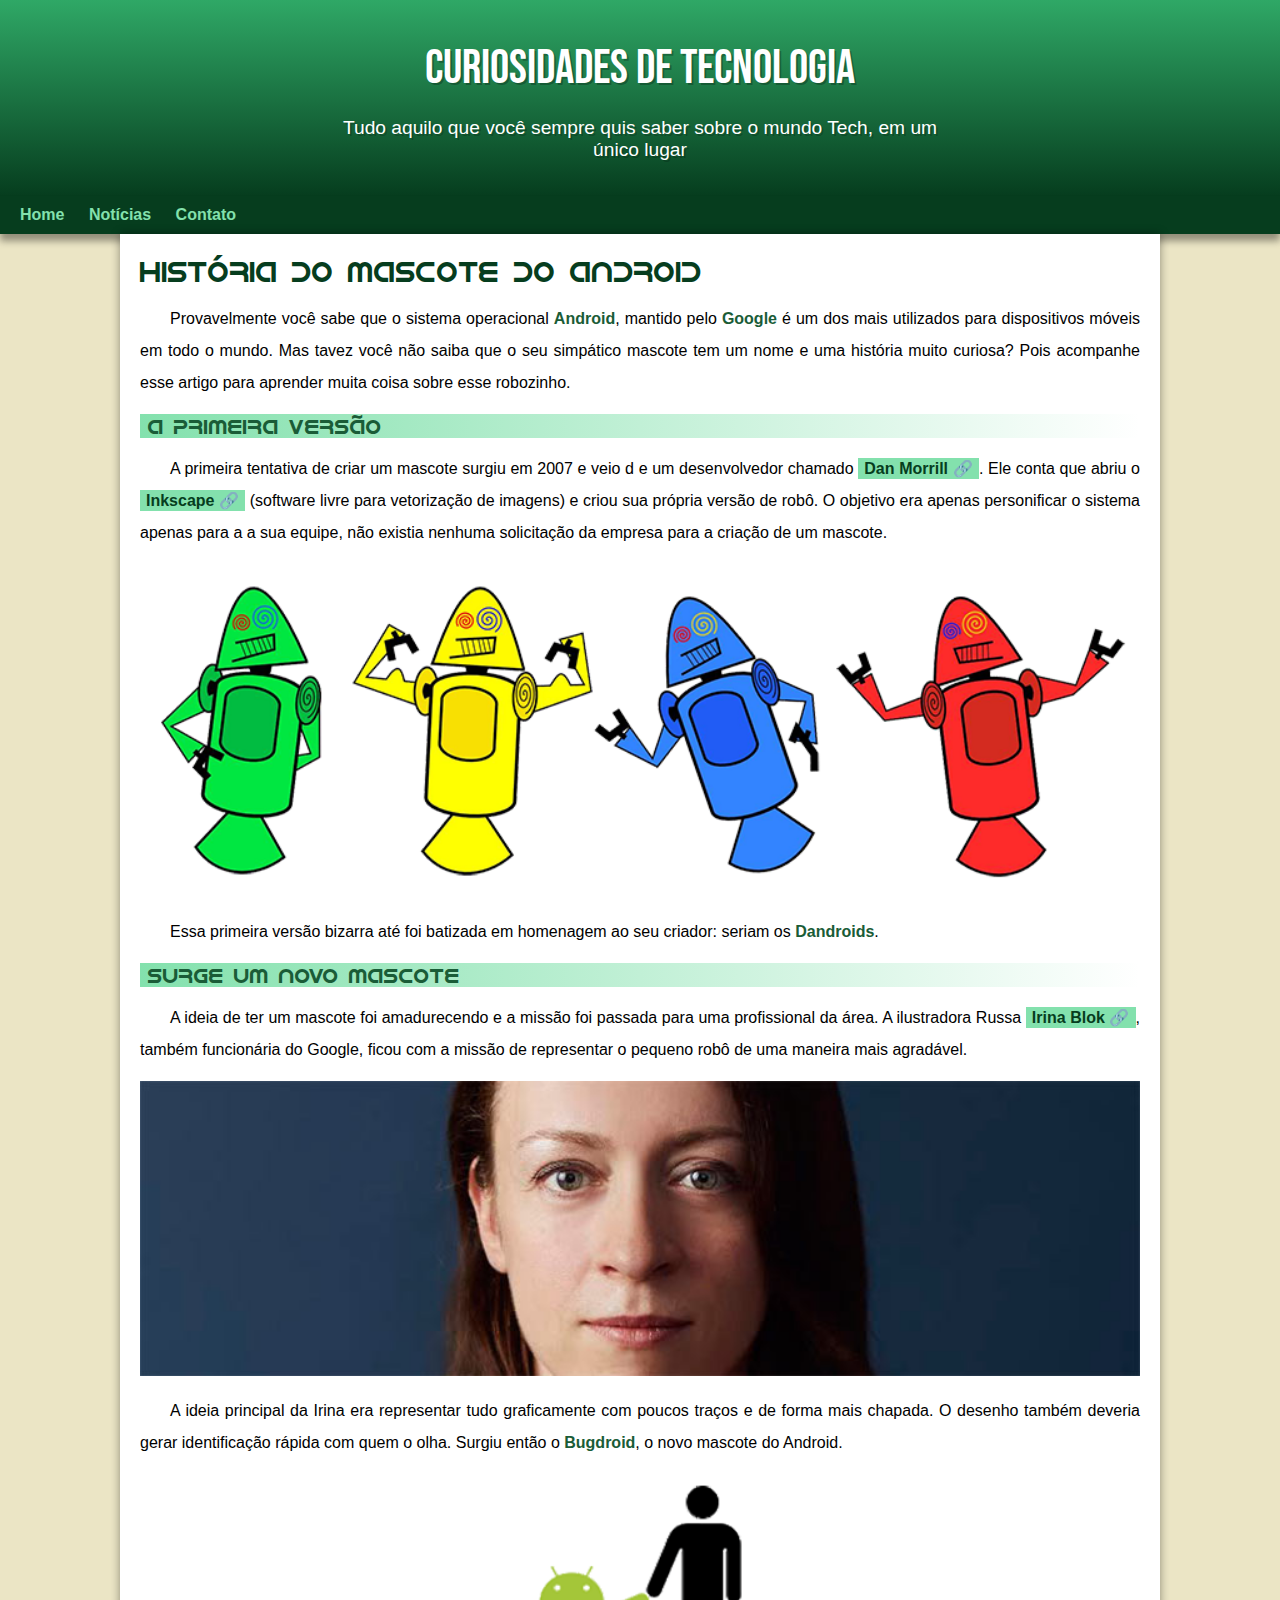
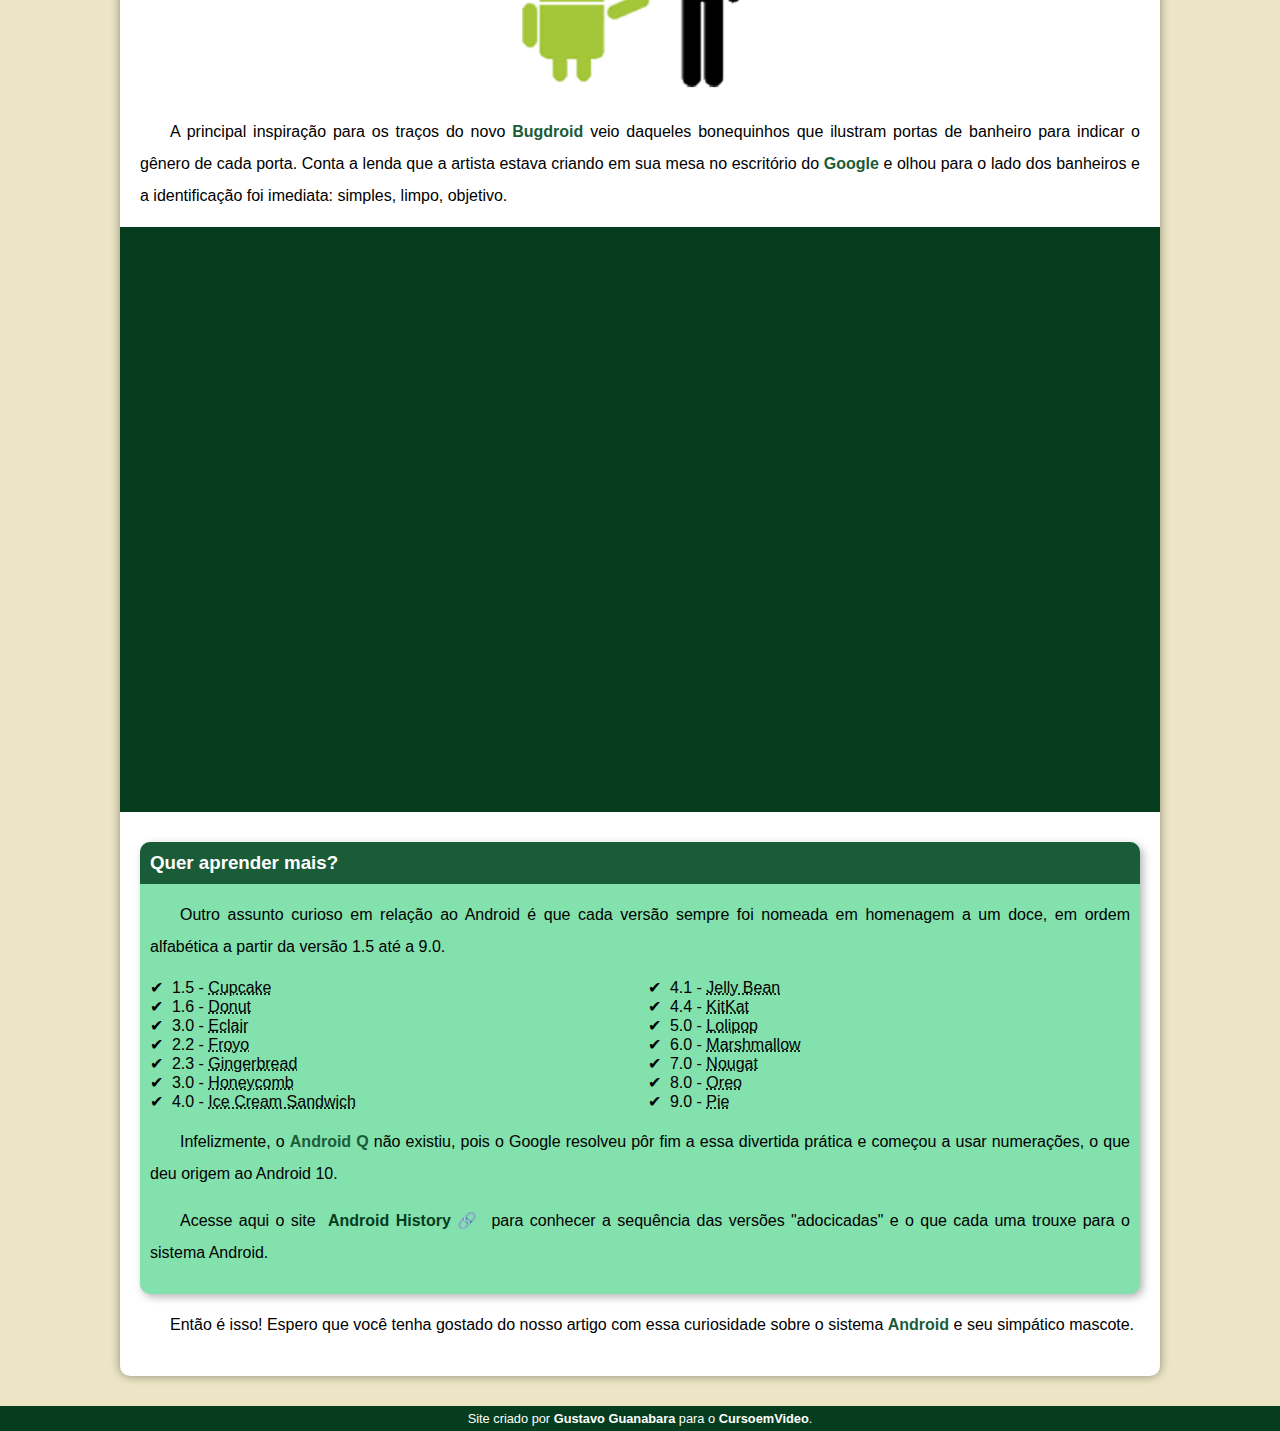
<file: index.html>
<!DOCTYPE html>
<html lang="pt-br">
<head>
    <meta charset="UTF-8">
    <meta http-equiv="X-UA-Compatible" content="IE=edge">
    <meta name="viewport" content="width=device-width, initial-scale=1.0">
    <title>Como surgiu o mascote do android?</title>
    <link rel="shortcut icon" href="imagens/favicon.ico" type="image/x-icon">
    <link rel="stylesheet" href="estilo/style.css">
</head>
<body>
    <header>
        <h1>Curiosidades de Tecnologia</h1>
        <p>Tudo aquilo que você sempre quis saber sobre o mundo Tech, em um único lugar</p>
    </header>
    <nav>
        <a href="#">Home</a>
        <a href="#">Notícias</a>
        <a href="#">Contato</a>
    </nav>
    <main>
        <article>
            <h1>História do Mascote do Android</h1>

            <p>Provavelmente você sabe que o sistema operacional <strong>Android</strong>, mantido pelo <strong>Google</strong>  é um dos mais utilizados para dispositivos móveis em todo o mundo. Mas tavez você não saiba que o seu simpático mascote tem um nome e uma história muito curiosa? Pois acompanhe esse artigo para aprender muita coisa sobre esse robozinho.</p>

            <h2>A primeira versão</h2>

            <p>A primeira tentativa de criar um mascote surgiu em 2007 e veio d    e um desenvolvedor chamado <a href="https://androidcommunity.com/dan-morrill-shows-us-the-android-mascot-that-almost-was-20130103/" target="_blank" class="externo">Dan Morrill</a>. Ele conta que abriu o <a href="https://inkscape.org/pt-br/" target="_blank" class="externo">Inkscape</a> (software livre para vetorização de imagens) e criou sua própria versão de robô. O objetivo era apenas personificar o sistema apenas para a a sua equipe, não existia nenhuma solicitação da empresa para a criação de um mascote.</p>

            <picture>
                <source media="(max-width: 580px)" srcset="imagens/dan-droids-pq.png">
                <img src="imagens/dan-droids.png" alt="Primeiro mascote do Android">
            </picture>

            <p>Essa primeira versão bizarra até foi batizada em homenagem ao seu criador: seriam os <strong>Dandroids</strong>.</p>

            <h2>Surge um novo mascote</h2>

            <p>A ideia de ter um mascote foi amadurecendo e a missão foi passada para uma profissional da área. A ilustradora Russa <a href="https://www.irinablok.com/android" target="_blank" class="externo">Irina Blok</a>, também funcionária do Google, ficou com a missão de representar o pequeno robô de uma maneira mais agradável.</p>

            <picture>
                <source media="(max-width: 580px)" srcset="imagens/irina-blok-pq.jpg">
                <img src="imagens/irina-blok.jpg" alt="Irina Block, criadora do bugdroid">
            </picture>

            <p>A ideia principal da Irina era representar tudo graficamente com poucos traços e de forma mais chapada. O desenho também deveria gerar identificação rápida com quem o olha. Surgiu então o <strong>Bugdroid</strong>, o novo mascote do Android.</p>

            <img src="imagens/bugdroid.png" class="pequena" alt="bugdroid">

            <p>A principal inspiração para os traços do novo <strong>Bugdroid</strong> veio daqueles bonequinhos que ilustram portas de banheiro para indicar o gênero de cada porta. Conta a lenda que a artista estava criando em sua mesa no escritório do <strong>Google</strong> e olhou para o lado dos banheiros e a identificação foi imediata: simples, limpo, objetivo.</p>

            <div class="video">
                <iframe width="560" height="315" src="https://www.youtube.com/embed/l2UDgpLz20M" title="YouTube video player" frameborder="0" allow="accelerometer; autoplay; clipboard-write; encrypted-media; gyroscope; picture-in-picture" allowfullscreen></iframe>
            </div>
            
            <aside>
                <h3>Quer aprender mais?</h3>

                <p>Outro assunto curioso em relação ao Android é que cada versão sempre foi nomeada em homenagem a um doce, em ordem alfabética a partir da versão 1.5 até a 9.0.</p>

                <ul>
                    <li>1.5 - <abbr title="Bolo de Copo">Cupcake</abbr></li>
                    <li>1.6 - <abbr title="Rosquinha">Donut</abbr></li>
                    <li>3.0 - <abbr title="Bomba">Eclair</abbr></li>
                    <li>2.2 - <abbr title="Iorgurte Congelado">Froyo</abbr></li>
                    <li>2.3 - <abbr title="Biscoito de Gengibre">Gingerbread</abbr></li>
                    <li>3.0 - <abbr title="Favo de Mel">Honeycomb</abbr></li>
                    <li>4.0 - <abbr title="Saunduíche de Sorvete">Ice Cream Sandwich</abbr></li>
                    <li>4.1 - <abbr title="Jujuba">Jelly Bean</abbr></li>
                    <li>4.4 - <abbr title="KitKat">KitKat</abbr></li>
                    <li>5.0 - <abbr title="Pirulito">Lolipop</abbr></li>
                    <li>6.0 - <abbr title="Marshmallow">Marshmallow</abbr></li>
                    <li>7.0 - <abbr title="Torrone">Nougat</abbr></li>
                    <li>8.0 - <abbr title="Oreo">Oreo</abbr></li>
                    <li>9.0 - <abbr title="Torta">Pie</abbr></li>
                </ul>

                <p>Infelizmente, o <strong>Android Q</strong> não existiu, pois o Google resolveu pôr fim a essa divertida prática e começou a usar numerações, o que deu origem ao Android 10.</p>

                <p>Acesse aqui o site <a href="https://www.android.com/intl/en_uk/history/#/donut" target="_blank" class="externo">Android History</a> para conhecer a sequência das versões "adocicadas" e o que cada uma trouxe para o sistema Android.</p>
            </aside>

            <p>Então é isso! Espero que você tenha gostado do nosso artigo com essa curiosidade sobre o sistema <strong>Android</strong> e seu simpático mascote.</p>
        </article>
    </main>
    <footer>
        <p>Site criado por <a href="https://gustavoguanabara.github.io/" target="_blank">Gustavo Guanabara</a> para o <a href="https://www.youtube.com/c/CursoemV%C3%ADdeo" target="_blank">CursoemVideo</a>.</p>
    </footer>
</body>
</html>
</file>
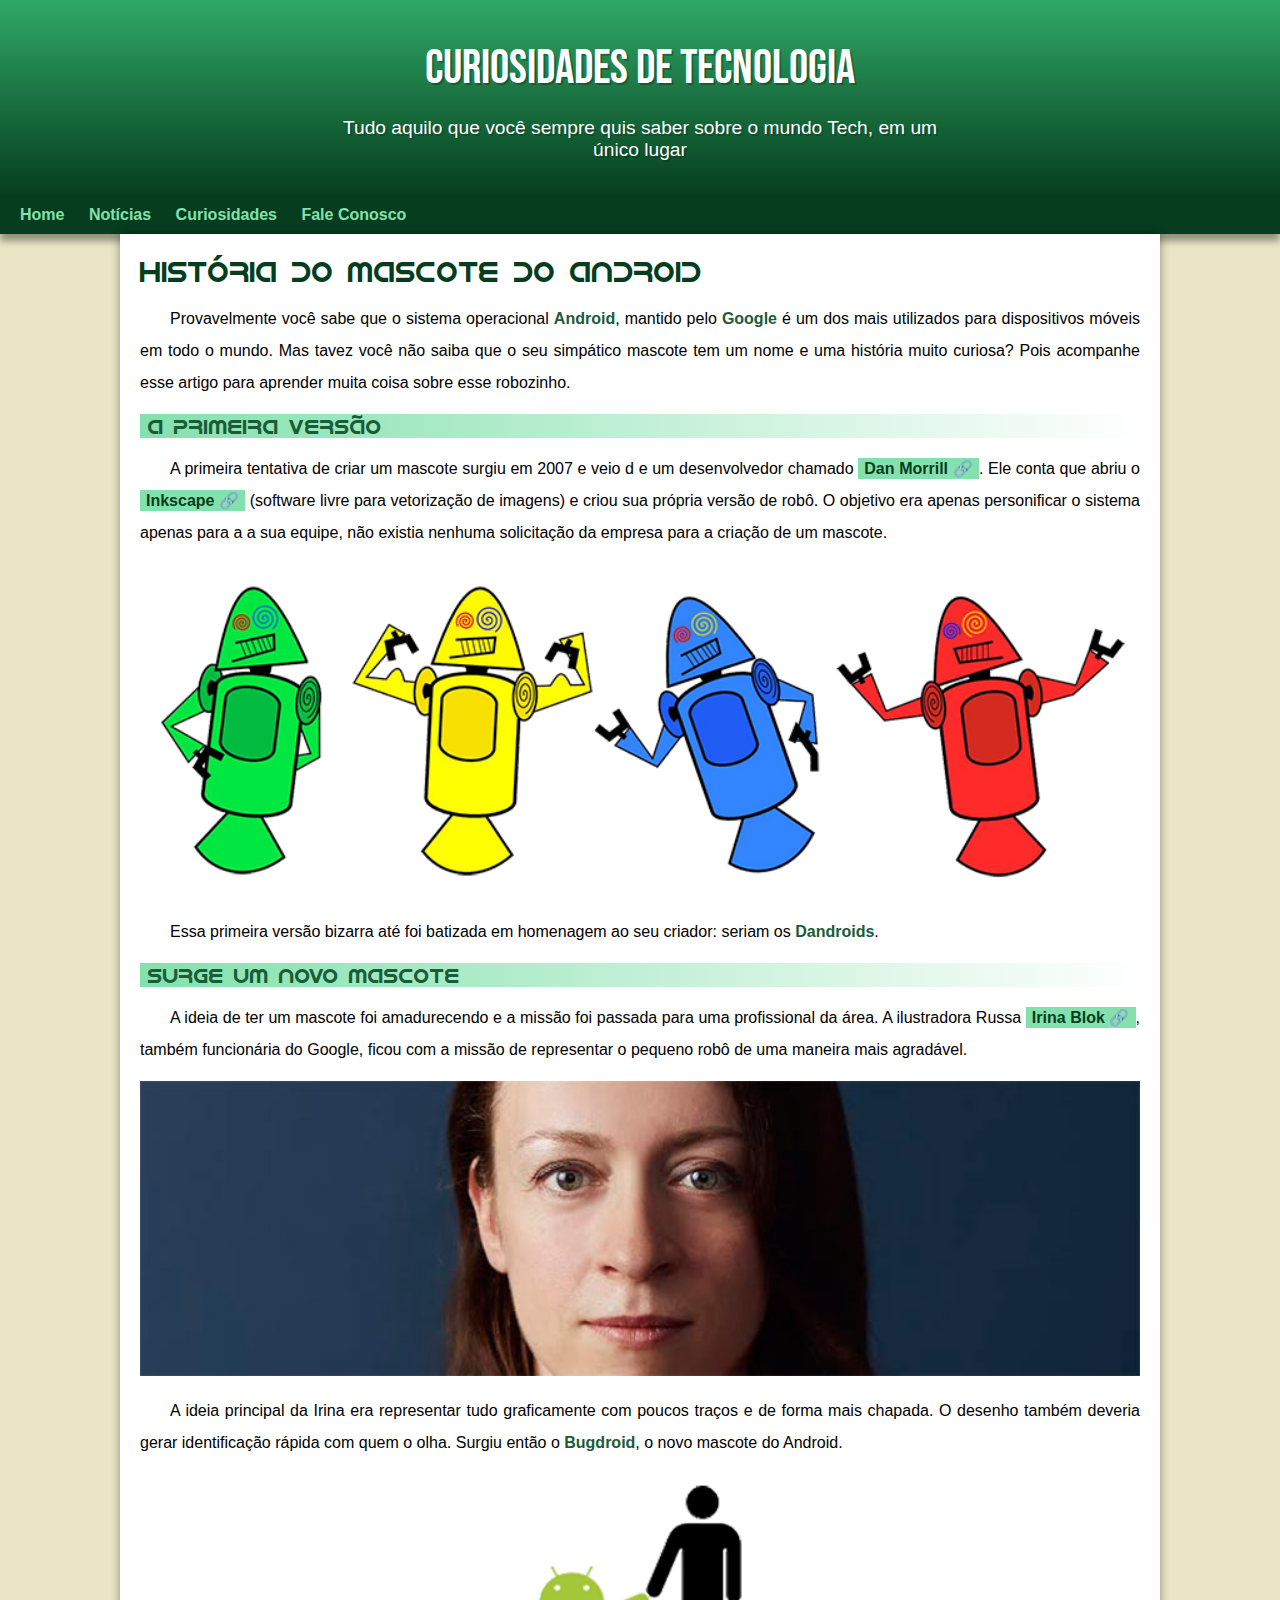
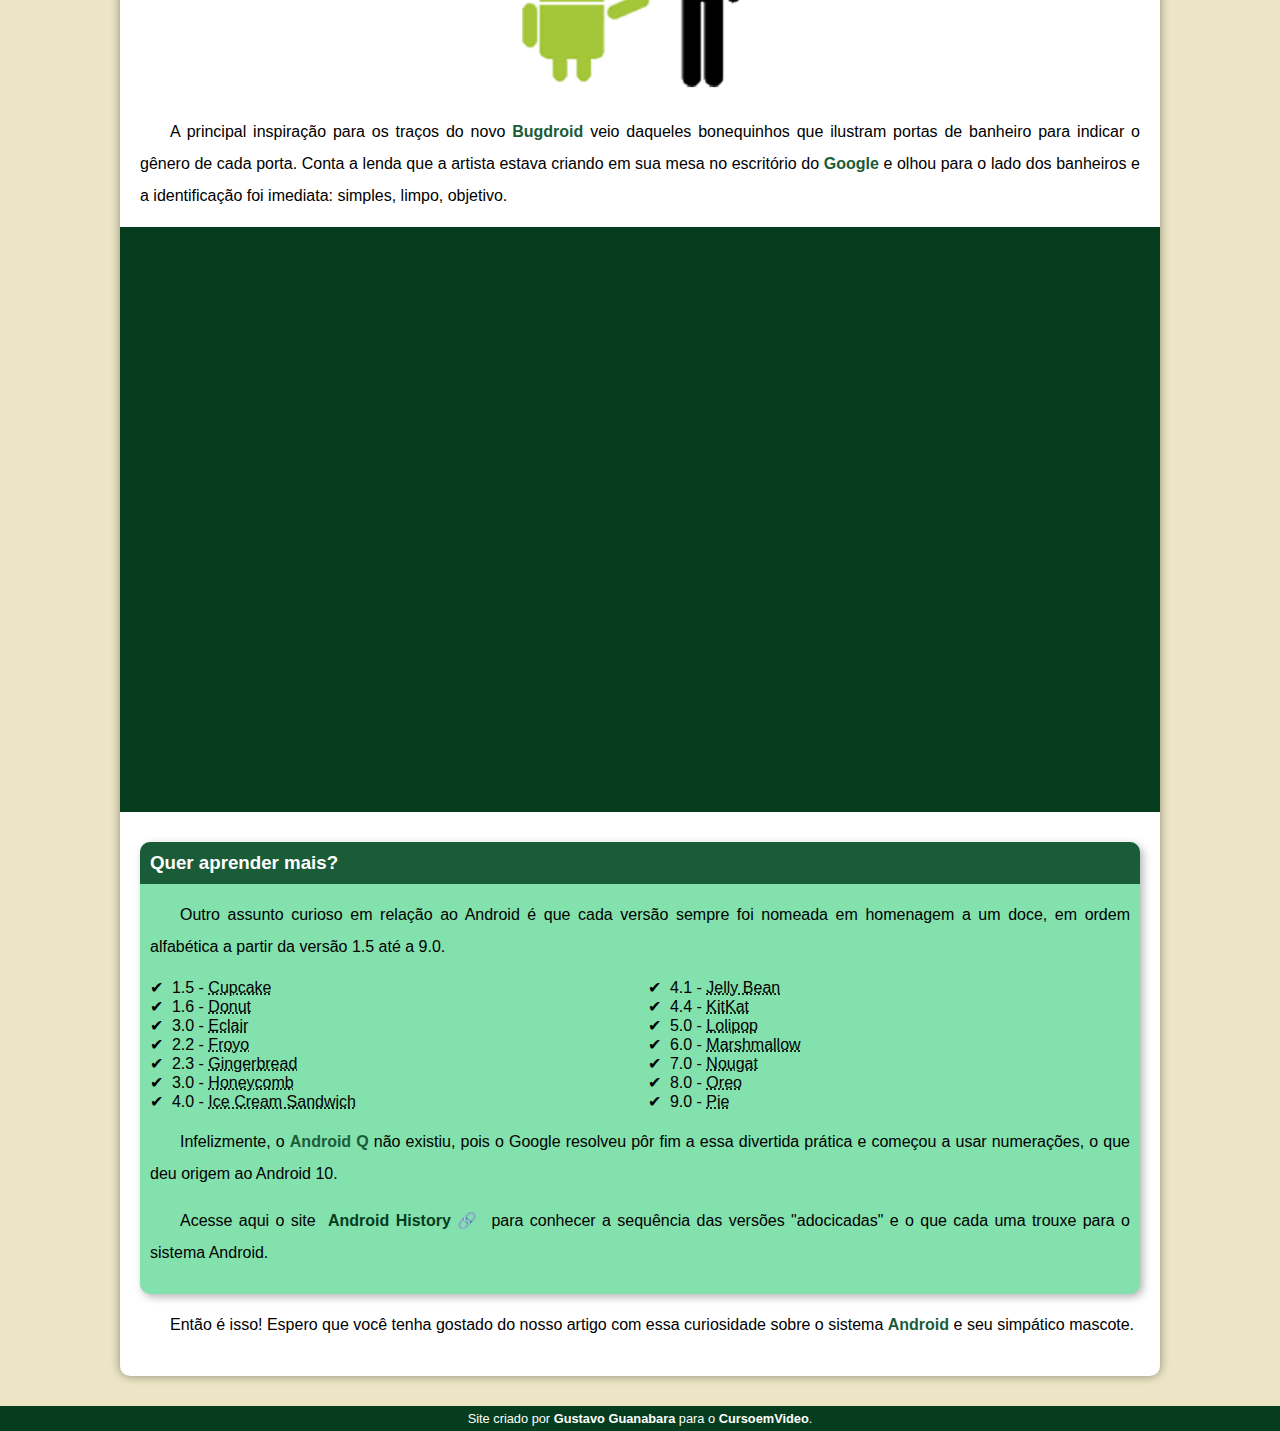
<file: index.html.html>
<!DOCTYPE html>
<html lang="pt-br">
<head>
    <meta charset="UTF-8">
    <meta http-equiv="X-UA-Compatible" content="IE=edge">
    <meta name="viewport" content="width=device-width, initial-scale=1.0">
    <title>Como surgiu o mascote do android?</title>
    <link rel="shortcut icon" href="imagens/favicon.ico" type="image/x-icon">
    <link rel="stylesheet" href="estilo/style.css">
</head>
<body>
    <header> <!-- Minuto 10: 40 -->
        <h1>Curiosidades de Tecnologia</h1>
        <p>Tudo aquilo que você sempre quis saber sobre o mundo Tech, em um único lugar</p>
    </header>
    <nav>
        <a href="#">Home</a>
        <a href="#">Notícias</a>
        <a href="#">Curiosidades</a>
        <a href="#">Fale Conosco</a>
    </nav>
    <main>
        <article>
            <h1>História do Mascote do Android</h1>

            <p>Provavelmente você sabe que o sistema operacional <strong>Android</strong>, mantido pelo <strong>Google</strong>  é um dos mais utilizados para dispositivos móveis em todo o mundo. Mas tavez você não saiba que o seu simpático mascote tem um nome e uma história muito curiosa? Pois acompanhe esse artigo para aprender muita coisa sobre esse robozinho.</p>

            <h2>A primeira versão</h2>

            <p>A primeira tentativa de criar um mascote surgiu em 2007 e veio d    e um desenvolvedor chamado <a href="https://androidcommunity.com/dan-morrill-shows-us-the-android-mascot-that-almost-was-20130103/" target="_blank" class="externo">Dan Morrill</a>. Ele conta que abriu o <a href="https://inkscape.org/pt-br/" target="_blank" class="externo">Inkscape</a> (software livre para vetorização de imagens) e criou sua própria versão de robô. O objetivo era apenas personificar o sistema apenas para a a sua equipe, não existia nenhuma solicitação da empresa para a criação de um mascote.</p>

            <picture>
                <source media="(max-width: 580px)" srcset="imagens/dan-droids-pq.png">
                <img src="imagens/dan-droids.png" alt="Primeiro mascote do Android">
            </picture>

            <p>Essa primeira versão bizarra até foi batizada em homenagem ao seu criador: seriam os <strong>Dandroids</strong>.</p>

            <h2>Surge um novo mascote</h2>

            <p>A ideia de ter um mascote foi amadurecendo e a missão foi passada para uma profissional da área. A ilustradora Russa <a href="https://www.irinablok.com/android" target="_blank" class="externo">Irina Blok</a>, também funcionária do Google, ficou com a missão de representar o pequeno robô de uma maneira mais agradável.</p>

            <picture>
                <source media="(max-width: 580px)" srcset="imagens/irina-blok-pq.jpg">
                <img src="imagens/irina-blok.jpg" alt="Irina Block, criadora do bugdroid">
            </picture>

            <p>A ideia principal da Irina era representar tudo graficamente com poucos traços e de forma mais chapada. O desenho também deveria gerar identificação rápida com quem o olha. Surgiu então o <strong>Bugdroid</strong>, o novo mascote do Android.</p>

            <img src="imagens/bugdroid.png" class="pequena" alt="bugdroid">

            <p>A principal inspiração para os traços do novo <strong>Bugdroid</strong> veio daqueles bonequinhos que ilustram portas de banheiro para indicar o gênero de cada porta. Conta a lenda que a artista estava criando em sua mesa no escritório do <strong>Google</strong> e olhou para o lado dos banheiros e a identificação foi imediata: simples, limpo, objetivo.</p>

            <div class="video">
                <iframe width="560" height="315" src="https://www.youtube.com/embed/l2UDgpLz20M" title="YouTube video player" frameborder="0" allow="accelerometer; autoplay; clipboard-write; encrypted-media; gyroscope; picture-in-picture" allowfullscreen></iframe>
            </div>
            
            <aside>
                <h3>Quer aprender mais?</h3>

                <p>Outro assunto curioso em relação ao Android é que cada versão sempre foi nomeada em homenagem a um doce, em ordem alfabética a partir da versão 1.5 até a 9.0.</p>

                <ul>
                    <li>1.5 - <abbr title="Bolo de Copo">Cupcake</abbr></li>
                    <li>1.6 - <abbr title="Rosquinha">Donut</abbr></li>
                    <li>3.0 - <abbr title="Bomba">Eclair</abbr></li>
                    <li>2.2 - <abbr title="Iorgurte Congelado">Froyo</abbr></li>
                    <li>2.3 - <abbr title="Biscoito de Gengibre">Gingerbread</abbr></li>
                    <li>3.0 - <abbr title="Favo de Mel">Honeycomb</abbr></li>
                    <li>4.0 - <abbr title="Saunduíche de Sorvete">Ice Cream Sandwich</abbr></li>
                    <li>4.1 - <abbr title="Jujuba">Jelly Bean</abbr></li>
                    <li>4.4 - <abbr title="KitKat">KitKat</abbr></li>
                    <li>5.0 - <abbr title="Pirulito">Lolipop</abbr></li>
                    <li>6.0 - <abbr title="Marshmallow">Marshmallow</abbr></li>
                    <li>7.0 - <abbr title="Torrone">Nougat</abbr></li>
                    <li>8.0 - <abbr title="Oreo">Oreo</abbr></li>
                    <li>9.0 - <abbr title="Torta">Pie</abbr></li>
                </ul>

                <p>Infelizmente, o <strong>Android Q</strong> não existiu, pois o Google resolveu pôr fim a essa divertida prática e começou a usar numerações, o que deu origem ao Android 10.</p>

                <p>Acesse aqui o site <a href="https://www.android.com/intl/en_uk/history/#/donut" target="_blank" class="externo">Android History</a> para conhecer a sequência das versões "adocicadas" e o que cada uma trouxe para o sistema Android.</p>
            </aside>

            <p>Então é isso! Espero que você tenha gostado do nosso artigo com essa curiosidade sobre o sistema <strong>Android</strong> e seu simpático mascote.</p>
        </article>
    </main>
    <footer>
        <p>Site criado por <a href="https://gustavoguanabara.github.io/" target="_blank">Gustavo Guanabara</a> para o <a href="https://www.youtube.com/c/CursoemV%C3%ADdeo" target="_blank">CursoemVideo</a>.</p>
    </footer>
</body>
</html>
</file>
<file: estilo/style.css>
@charset "UTF-8";

@import url('https://fonts.googleapis.com/css2?family=Bebas+Neue&display=swap');

@font-face {
    font-family: 'Android';
    src: url('../fontes/idroid.otf') format(opentype);
    font-weight: normal;
}

:root {
    --cor0: #ebe5c5;
    --cor1: #83e1ad;
    --cor2: #3ddc84;
    --cor3: #2fa866;
    --cor4: #1a5c37;
    --cor5: #063d1e;

    --fonte-padrao: Arial, Verdana, Helvetica, sans-serif;
    --fonte-destaque: 'Bebas Neue', cursive;
    --fonte-android: 'Android', cursive;
}

* {
    margin: 0px;
    padding: 0px;
}

body {
    background-color: var(--cor0);
    font-family: var(--fonte-padrao);
}

a.externo::after {
    content: '\00A0\1F517';
}

header {
    background-image: linear-gradient(to bottom, var(--cor3), var(--cor5));
    min-height: 150px;
    text-align: center;
    padding-top: 40px;
}

header > h1 {
    color: white;
    font-family: var(--fonte-destaque);
    font-size: 3em;
    font-weight: normal;
    margin-bottom: 20px;
    text-shadow: 2px 2px 0px rgba(0, 0, 0, 0.267);
    font-weight: normal;
}
header > p {
    font-family: var(--fonte-padrao);
    font-size: 1.2em;
    color: white;
    max-width: 600px;
    padding-left: 10px;
    padding-right: 10px;
    padding-bottom: 35px;
    margin: auto;
    text-shadow: 2px 2px 0px rgba(0, 0, 0, 0.199);
}

nav {
    background-color: var(--cor5);
    padding: 10px;
    box-shadow: 0px 7px 7px rgba(0, 0, 0, 0.377);
}

nav > a {
    color: var(--cor1);
    padding: 10px;
    text-decoration: none;
    font-weight: bold;
    transition-duration: 0.3s;
}

nav > a:hover {
    color: var(--cor5);
    background-color: var(--cor3);
    border-radius: 5px;
}

main {
    background-color: white;
    min-width: 300px;
    max-width: 1000px;
    margin: auto;
    margin-bottom: 30px;
    padding: 20px;
    box-shadow: 0px 0px 10px rgba(0, 0, 0, 0.404);
    border-bottom-left-radius: 10px;
    border-bottom-right-radius: 10px;
}

main h1 {
    color: var(--cor5);
    font-family: var(--fonte-android);
    font-weight: normal;
    font-size: 1.8em;
}

main h2 {
    font-family: var(--fonte-android);
    color: var(--cor4);
    font-size: 1.3em;
    font-weight: normal;
    background-image: linear-gradient(to right, var(--cor1), transparent);
    text-indent: 8px;
}

main p {
    margin: 15px 0px;
    text-align: justify;
    text-indent: 30px;
    font-size: 1em;
    line-height: 2em;
}

main strong {
    color: var(--cor4);
    font-weight: bold;
}

main a {
    text-decoration: none;
    font-weight: bold;
    color: var(--cor5);
    background-color: var(--cor1);
    padding: 2px 6px;
}

main a:hover {
    text-decoration: underline;
    color: var(--cor4);
}

main img {
    width: 100%;
}

main img.pequena {
    display: block;
    margin: auto;
    max-width: 350px;
}

div.video {
    background-color: var(--cor5);
    margin: 0px -20px 30px -20px;
    padding: 20px;
    padding-bottom: 56.5%;
    position: relative;
}

div.video > iframe {
    position: absolute;
    top: 5%;
    left: 5%;
    width: 90%;
    height: 90%;
}

aside {
    background-color: var(--cor1);
    padding: 10px;
    border-radius: 10px;
    box-shadow: 3px 3px 8px rgba(0, 0, 0, 0.295);
}

aside > h3 {
    background-color: var(--cor4);
    color: white;
    padding: 10px;
    margin: -10px -10px 0px -10px;
    border-radius: 10px 10px 0px 0px;
}

aside > ul {
    list-style-type: '\2714\00A0\00A0';
    list-style-position: inside;
    columns: 2;
}

footer {
    background-color: var(--cor5);
    color: white;
    text-align: center;
    font-size: 0.8em;
    padding: 5px;
}

footer a {
    color: white;
    text-decoration: none;
    font-weight: bolder;
}

footer a:hover {
    text-decoration: underline;
    color: var(--cor1);
}
</file>
